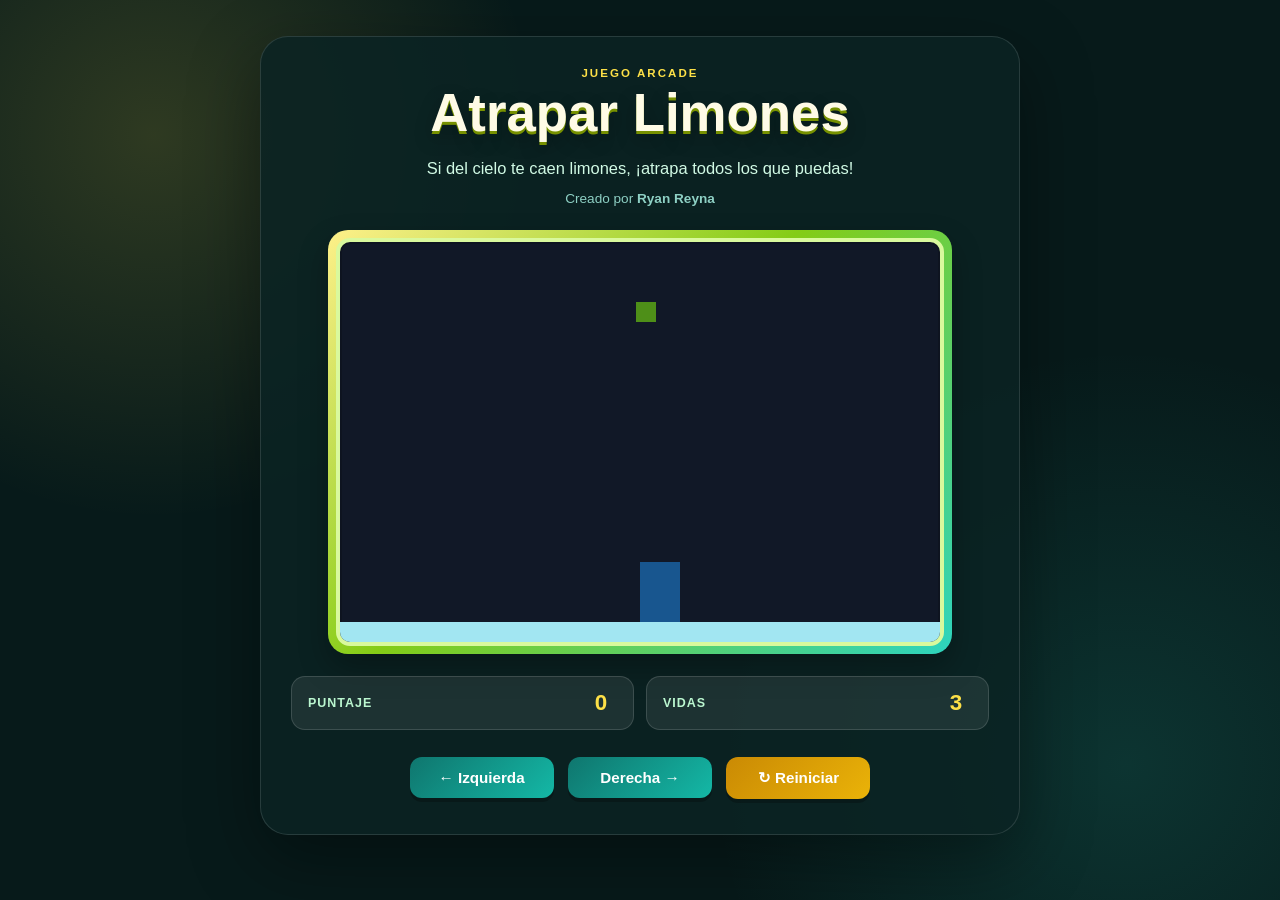
<file: index.html>
<!-- ==========================================
     ARCHIVO: limones.html
     JUEGO: Atrapar Limones del Cielo
     ==========================================
     Este es el archivo HTML principal. Define la estructura de la página:
     el canvas (pantalla del juego), botones de control, y estadísticas.
     ========================================== -->

<!DOCTYPE html>
<html lang="es">
<head>
  <!-- Metadatos de la página -->
  <meta charset="UTF-8">
  <meta name="viewport" content="width=device-width, initial-scale=1.0">
  <!-- Título que aparece en la pestaña del navegador -->
  <title>Caza Limones</title>

  <!-- Vincular el archivo CSS para estilos visuales (colores, tamaños, espacios) -->
  <link rel="stylesheet" href="limones.css">

  <!-- IMPORTANTE: Cargar el archivo de utilidades PRIMERO (debe ir antes de limones.js)
       porque limones.js necesita usar las funciones generarAleatorio() y mostrarEnSpan() -->
  <script src="utils.js"></script>
</head>

<!-- La etiqueta body carga el juego automáticamente con onload="iniciar()" -->
<body onload="iniciar()">
  <!-- Contenedor principal que centra todo -->
  <div class="contenedor">
    <header class="encabezado">
      <!-- Título del juego -->
      <p class="etiqueta">JUEGO ARCADE</p>
      <h1>Atrapar Limones</h1>

      <!-- Información adicional -->
      <p class="subtitulo">Si del cielo te caen limones, ¡atrapa todos los que puedas!</p>

      <!-- Autor del juego -->
      <p class="autor">Creado por <strong>Ryan Reyna</strong></p>
    </header>

    <!-- ==========================================
         CANVAS - La pantalla del juego
         ========================================== -->
    <!-- El canvas es donde se dibuja todo (el personaje, los limones, etc.)
         width="600" = ancho de 600 píxeles
         height="400" = alto de 400 píxeles
         Este elemento se controla totalmente desde JavaScript -->
    <div class="marco-juego">
      <canvas id="areaJuego" width="600" height="400"></canvas>
    </div>

    <!-- ==========================================
         PANEL DE INFORMACIÓN
         ========================================== -->
    <!-- Muestra el puntaje y las vidas restantes -->
    <div class="panel">
      <!-- Puntaje: el <span id="txtPuntaje"> se actualiza dinámicamente desde JavaScript -->
      <p class="estadistica"><span class="nombre-estadistica">Puntaje</span><span id="txtPuntaje">0</span></p>
      <!-- Vidas: el <span id="txtVidas"> se actualiza dinámicamente desde JavaScript -->
      <p class="estadistica"><span class="nombre-estadistica">Vidas</span><span id="txtVidas">3</span></p>
    </div>

    <!-- ==========================================
         BOTONES DE CONTROL
         ========================================== -->
    <!-- Los botones permiten mover el personaje izquierda/derecha y reiniciar -->
    <div class="botones">
      <!-- Botón para mover a la izquierda - Llama a moverIzquierda() -->
      <button type="button" class="boton-mover" onclick="moverIzquierda()"><span aria-hidden="true">←</span> Izquierda</button>

      <!-- Botón para mover a la derecha - Llama a moverDerecha() -->
      <button type="button" class="boton-mover" onclick="moverDerecha()">Derecha <span aria-hidden="true">→</span></button>

      <!-- Botón para reiniciar el juego - Llama a reiniciar() -->
      <button type="button" class="boton-reiniciar" onclick="reiniciar()"><span aria-hidden="true">↻</span> Reiniciar</button>
    </div>
  </div>

  <!-- ==========================================
       CARGAR LA LÓGICA DEL JUEGO
       ========================================== -->
  <!-- Este archivo contiene todas las funciones principales del juego
       (iniciar, moverIzquierda, detectarAtrapado, etc.)
       IMPORTANTE: Se carga DESPUÉS del HTML para que pueda acceder a los elementos
       y DESPUÉS de utils.js para poder usar sus funciones -->
  <script src="limones.js"></script>
</body>
</html>
</file>
<file: limones.css>
/* ==========================================
   ARCHIVO: limones.css
   ESTILOS VISUALES - Juego Atrapar Limones
   ==========================================
   Este archivo define los estilos (colores, tamaños, espacios)
   de toda la página del juego. Sin CSS, la página se vería fea.
   ========================================== */

/* ESTILOS DEL CUERPO DE LA PÁGINA (body) */
* {
  box-sizing: border-box;
}

body {
  /* Tipo de letra a usar en toda la página */
  font-family: "Trebuchet MS", Arial, sans-serif;
  /* Color de fondo de la página (azul muy oscuro) */
  background:
    radial-gradient(circle at 12% 15%, rgba(253, 224, 71, 0.16), transparent 24rem),
    radial-gradient(circle at 88% 85%, rgba(45, 212, 191, 0.14), transparent 26rem),
    #071a1a;
  /* Color del texto (blanco para que se vea en fondo oscuro) */
  color: white;
  /* Centra todo el contenido horizontalmente */
  text-align: center;
  /* Elimina el espaciado por defecto del navegador */
  margin: 0;
  /* Añade 20px de espacio interno en los lados */
  padding: 36px 20px;
  min-height: 100vh;
}

/* ESTILOS DEL CONTENEDOR PRINCIPAL */
.contenedor {
  /* Ancho máximo de 800px (si la pantalla es más grande, no crece más) */
  max-width: 760px;
  /* Margen automático de 0 arriba/abajo y automático a los lados (centra horizontalmente) */
  margin: 0 auto;
  padding: 30px;
  background: rgba(11, 36, 35, 0.86);
  border: 1px solid rgba(255, 255, 255, 0.12);
  border-radius: 28px;
  box-shadow: 0 24px 70px rgba(0, 0, 0, 0.38);
}

.encabezado {
  margin-bottom: 24px;
}

.etiqueta {
  margin: 0 0 8px;
  color: #fde047;
  font-size: 0.72rem;
  font-weight: 800;
  letter-spacing: 0.18em;
}

h1 {
  margin: 0;
  color: #fffbe6;
  font-size: clamp(2rem, 6vw, 3.3rem);
  line-height: 1;
  text-shadow: 0 3px 0 #779100, 0 8px 20px rgba(0, 0, 0, 0.3);
}

.subtitulo {
  max-width: 480px;
  margin: 16px auto 10px;
  color: #d1fae5;
  font-size: 1.03rem;
  line-height: 1.55;
}

.autor {
  margin: 0;
  color: #8ed0c4;
  font-size: 0.85rem;
}

/* ESTILOS DEL CANVAS (la pantalla del juego) */
canvas {
  /* Color de fondo dentro del canvas (gris) */
  background-color: #111827;
  /* Borde cian/turquesa de 3px alrededor del canvas */
  border: 4px solid #d9f99d;
  /* Mostrar como bloque (en su propia línea) */
  display: block;
  /* Margen: 20px arriba/abajo, automático a los lados (centra horizontalmente) */
  margin: 0 auto;
  max-width: 100%;
  height: auto;
  border-radius: 14px;
  box-shadow: inset 0 0 0 2px rgba(0, 0, 0, 0.18);
}

.marco-juego {
  padding: 8px;
  margin: 0 auto 22px;
  max-width: 624px;
  background: linear-gradient(135deg, #fef08a, #84cc16 45%, #2dd4bf);
  border-radius: 20px;
  box-shadow: 0 14px 30px rgba(0, 0, 0, 0.27);
}

/* ESTILOS DEL PANEL DE INFORMACIÓN (puntos y vidas) */
.panel {
  /* Espaciado vertical: 20px arriba y abajo */
  display: grid;
  grid-template-columns: repeat(2, minmax(0, 1fr));
  gap: 12px;
  margin: 0 0 22px;
}

.estadistica {
  display: flex;
  align-items: center;
  justify-content: space-between;
  margin: 0;
  padding: 13px 16px;
  background: rgba(255, 255, 255, 0.08);
  border: 1px solid rgba(255, 255, 255, 0.14);
  border-radius: 14px;
  color: #fff;
  font-weight: 800;
}

.nombre-estadistica {
  color: #bbf7d0;
  font-size: 0.78rem;
  letter-spacing: 0.08em;
  text-transform: uppercase;
}

.estadistica span[id] {
  min-width: 2rem;
  color: #fde047;
  font-size: 1.4rem;
}

/* ESTILOS DE LOS BOTONES */
.botones button {
  /* Espacio alrededor de cada botón (5px en todos lados) */
  margin: 5px;
  /* Espacio interno del botón: 10px arriba/abajo, 16px izquierda/derecha */
  min-width: 144px;
  padding: 12px 18px;
  /* Tamaño de la letra en los botones */
  border: 0;
  border-radius: 12px;
  color: #fff;
  font-family: inherit;
  font-size: 0.95rem;
  font-weight: 800;
  box-shadow: 0 4px 0 rgba(0, 0, 0, 0.25);
  /* Cambia el cursor a "puntero" cuando pasa el ratón */
  cursor: pointer;
  transition: transform 160ms ease, filter 160ms ease, box-shadow 160ms ease;
}

.boton-mover {
  background: linear-gradient(135deg, #0f766e, #14b8a6);
}

.boton-reiniciar {
  background: linear-gradient(135deg, #ca8a04, #eab308);
}

.botones button:hover {
  filter: brightness(1.12);
  transform: translateY(-2px);
  box-shadow: 0 6px 0 rgba(0, 0, 0, 0.22);
}

.botones button:active {
  transform: translateY(2px);
  box-shadow: 0 2px 0 rgba(0, 0, 0, 0.25);
}

.botones button:focus-visible {
  outline: 3px solid #fff;
  outline-offset: 3px;
}

@media (max-width: 640px) {
  body {
    padding: 16px 10px;
  }

  .contenedor {
    padding: 22px 14px;
    border-radius: 20px;
  }

  .marco-juego {
    padding: 5px;
    border-radius: 15px;
  }

  canvas {
    border-width: 3px;
    border-radius: 10px;
  }

  .botones {
    display: grid;
    grid-template-columns: 1fr 1fr;
  }

  .botones button {
    width: auto;
    min-width: 0;
    margin: 4px;
  }

  .boton-reiniciar {
    grid-column: 1 / -1;
  }
}
</file>
